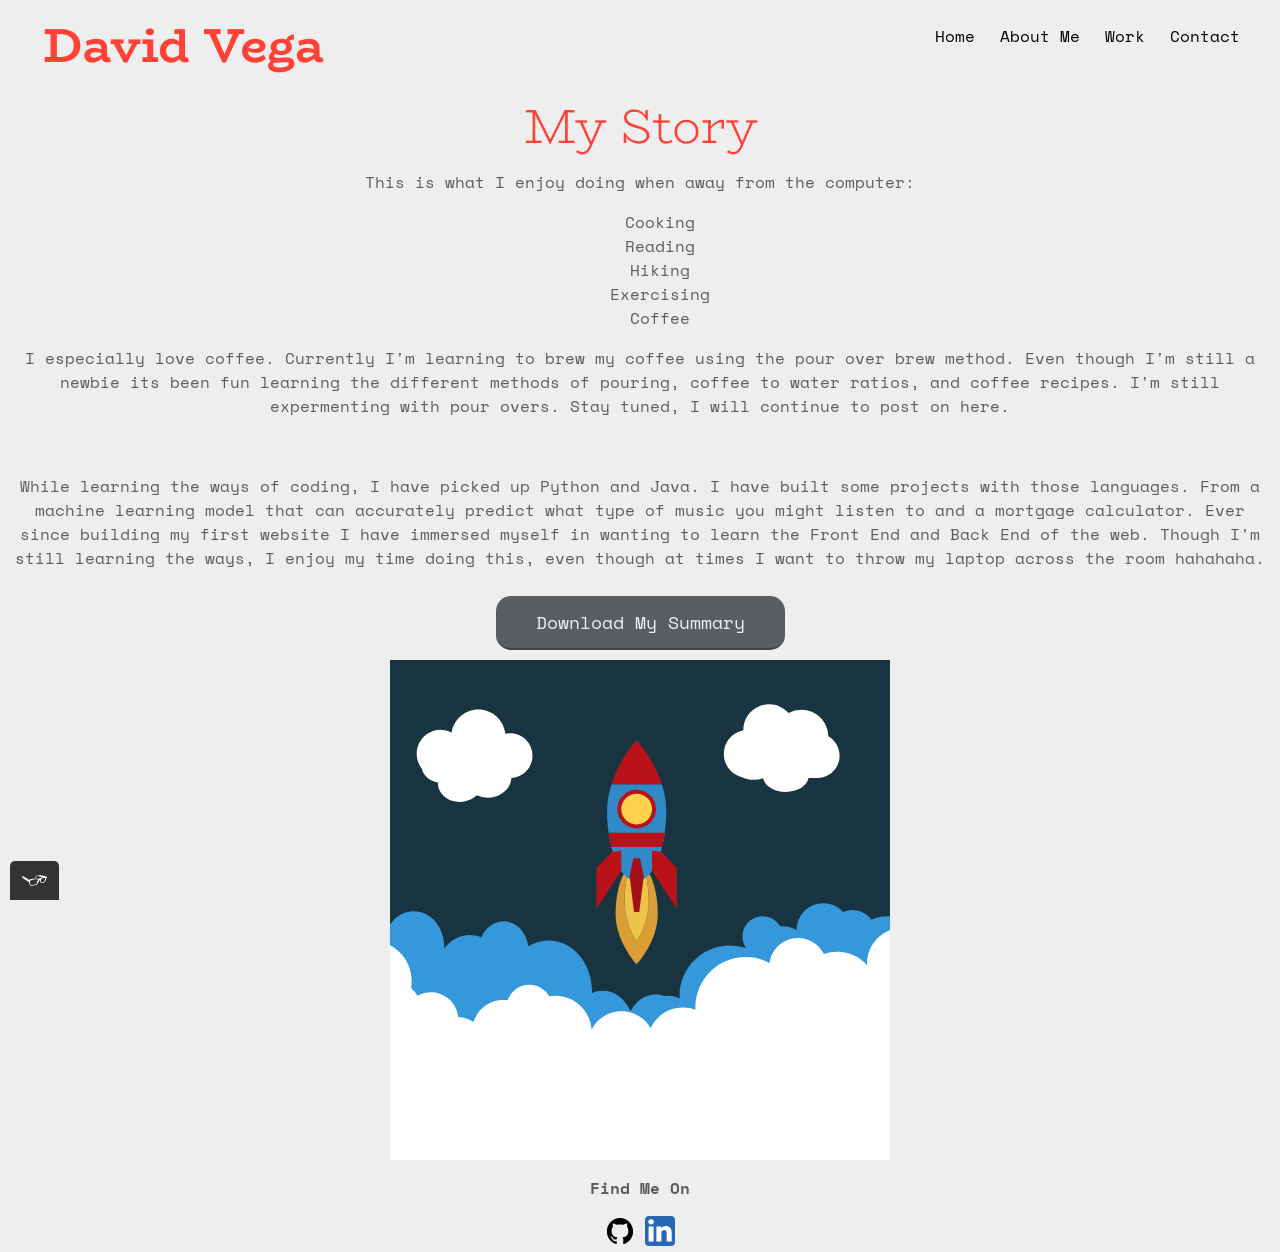
<file: about.html>
<!DOCTYPE html>
<html lang="en">
	<head>
		<meta charset="UTF-8" />
		<meta name="viewport" content="width=device-width, initial-scale=1.0" />
		<title>About Me</title>
		<!-- Google fonts-->
		<link rel="preconnect" href="https://fonts.gstatic.com" />
		<link
			href="https://fonts.googleapis.com/css2?family=BioRhyme:wght@300&display=swap"
			rel="stylesheet"
		/>
		<link rel="preconnect" href="https://fonts.gstatic.com" />
		<link
			href="https://fonts.googleapis.com/css2?family=Space+Mono&display=swap"
			rel="stylesheet"
		/>
		<!-- Style sheet-->
		<link rel="stylesheet" type="text/css" href="css/style.production.css" />
		<!-- Icon -->
		<link rel="shortcut icon" href="img/favicon-32x32.png" />
	</head>

	<body>
		<!-- About nav menu -->
		<header class="page-header">
			<!-- Add your logo here -->
			<img
				src="img/david-vega-logo.png"
				class="page-header__item"
				alt="Personal logo of David Vega, a text logo in uppercase letters that consists of my name"
			/>
			<nav class="main-navigation page-header__item">
				<ul class="navigation-list">
					<li role="presentation">
						<a href="index.html" role="menuitem" class="navigation-list__item"
							>Home</a
						>
					</li>
					<li role="presentation">
						<a
							href="about.html"
							role="menuitem"
							class="navigation-list__item navigation-list__item--active"
							>About Me
						</a>
					</li>
					<li role="presentation">
						<a href="work.html" role="menuitem" class="navigation-list__item"
							>Work</a
						>
					</li>
					<li role="presentation">
						<a href="contact.html" role="menuitem" class="navigation-list__item"
							>Contact</a
						>
					</li>
				</ul>
			</nav>
		</header>

		<header>
			<h1>My Story</h1>
		</header>

		<main>
			<!-- Info about me -->
			<div class="hobbies">
				<p>This is what I enjoy doing when away from the computer:</p>
				<ul>
					<li>Cooking</li>
					<li>Reading</li>
					<li>Hiking</li>
					<li>Exercising</li>
					<li>Coffee</li>
				</ul>
				<p>
					I especially love coffee. Currently I'm learning to brew my coffee
					using the pour over brew method. Even though I'm still a newbie its
					been fun learning the different methods of pouring, coffee to water
					ratios, and coffee recipes. I'm still expermenting with pour overs.
					Stay tuned, I will continue to post on here.
				</p>
				<br />
				<p>
					While learning the ways of coding, I have picked up Python and Java. I
					have built some projects with those languages. From a machine learning
					model that can accurately predict what type of music you might listen
					to and a mortgage calculator. Ever since building my first website I
					have immersed myself in wanting to learn the Front End and Back End of
					the web. Though I'm still learning the ways, I enjoy my time doing
					this, even though at times I want to throw my laptop across the room
					hahahaha.
				</p>
				<!-- Place PDF experience file -->
				<a href="#" class="button" download>Download My Summary</a>
			</div>

			<!-- SVG image-->
			<svg viewbox="0 0 800 800" width="500" height="500" id="space-boy">
				<path d="M800 800H0V0h800z" fill="#193441" id="path199" />
				<g id="g1127">
					<path
						d="M800 410.253V717.4a83.073 83.073 0 01-25.333-2.267v66.2H0V423.28C8.907 410.307 22.64 402 38.053 402c26.934 0 48.774 25.373 48.774 56.667 0 1.013-.027 2.013-.08 3.013C96.693 448.4 111.32 440 127.653 440c6.56 0 12.84 1.347 18.654 3.827 6.426-15.28 19.933-25.8 35.56-25.8 20.146 0 36.76 17.493 39.226 40.12 9.747-6.04 20.854-9.48 32.667-9.48 38.333 0 69.413 36.12 69.413 80.666 0 1.24-.026 2.454-.08 3.68 5.374-2.373 11.2-3.68 17.294-3.68 18.693 0 34.906 12.24 43.093 30.174.627.653 1.227 1.32 1.827 1.986 8.066-15.693 22.8-26.226 39.666-26.226 4.64 0 9.12.813 13.347 2.293a56.464 56.464 0 0125.107 3.453 84.197 84.197 0 01-.094-3.68c0-44.546 36.12-80.666 80.667-80.666a80.43 80.43 0 0125.893 4.266 32.212 32.212 0 01-5.893-18.6C564 424.48 578.48 410 596.333 410c11.96 0 22.387 6.493 27.987 16.147a51.792 51.792 0 013.227-.12c8.44 0 16.333 2.293 23.133 6.266-.013-.106-.013-.2-.013-.293 0-23.56 19.106-42.667 42.666-42.667 12.48 0 23.694 5.36 31.494 13.894A37.203 37.203 0 01740 400c12.467 0 23.493 6.12 30.28 15.507 7.387-3.534 15.653-5.507 24.387-5.507 1.8 0 3.573.08 5.333.253"
						fill="#3498db"
						id="blue-clouds"
					/>
				</g>
				<path
					id="right-cloud"
					style="fill: #ffffff"
					d="M 606.61133 70.666016 C 583.86333 70.666016 565.42188 89.106469 565.42188 111.85547 C 565.42188 112.03347 565.43255 112.20972 565.43555 112.38672 C 547.60055 115.77472 534.11328 131.43681 534.11328 150.25781 C 534.11328 168.68261 547.03964 184.07518 564.31641 187.89258 C 569.44953 190.23009 575.56987 191.59375 582.14648 191.59375 A 32.63056 22.881714 0 0 0 596.93164 189.12109 C 599.61449 201.52407 614.88383 211.0293 633.32031 211.0293 C 651.90715 211.0293 667.27073 201.36669 669.76758 188.81445 L 685.53125 188.81445 L 685.53125 188.76172 C 704.39125 187.75872 719.375 172.15202 719.375 153.04102 C 719.375 139.73102 712.10141 128.1278 701.31641 121.9668 C 700.95541 98.507797 681.83797 79.599609 658.29297 79.599609 A 42.839 42.839 0 0 0 637.69141 84.845703 C 630.14141 76.162703 619.02233 70.666016 606.61133 70.666016 z "
				/>
				<path
					id="left-cloud"
					style="fill: #ffffff"
					d="M 141.47656 79.103516 L 141.47656 79.105469 C 119.79556 79.105469 101.83859 95.045703 98.683594 115.8457 A 38.373 38.373 0 0 0 81.296875 111.69922 C 60.000875 111.69922 42.738281 128.96281 42.738281 150.25781 C 42.738281 159.20648 45.790891 167.44036 50.90625 173.98242 C 50.90657 173.98283 50.90593 173.98397 50.90625 173.98438 C 53.572786 185.11179 63.706256 193.79683 76.654297 195.9375 C 76.648717 196.07006 76.635612 196.20068 76.632812 196.33398 C 76.261135 213.37046 91.884497 227.18164 111.5293 227.18164 C 122.24724 227.18164 131.93964 223.06315 138.60156 216.56055 A 32.058635 37.021636 86.236625 0 0 156.30859 220.49023 C 176.62119 220.49023 193.42363 206.35808 194.15039 188.81445 L 194.1543 188.81445 L 194.1543 188.76172 C 213.0153 187.75972 228 172.15106 228 153.03906 C 228 133.28306 211.98356 117.26953 192.22656 117.26953 C 189.59056 117.26953 187.02378 117.56152 184.55078 118.10352 C 182.39678 96.210516 163.93456 79.103516 141.47656 79.103516 z "
				/>
				<g id="g1130">
					<path
						d="M 800,432.307 V 800 H 0 V 456.427 c 20.587,10.64 34.667,32.133 34.667,56.906 0,3.92 -0.374,7.76 -1.054,11.494 a 48.627,48.627 0 0 1 10.374,12.293 44.057,44.057 0 0 1 21.306,-5.467 c 22.774,0 41.534,17.227 43.96,39.36 a 48.958,48.958 0 0 1 24.6,8.36 C 139.64,558.96 158.4,544 180.667,544 c 2.56,0 5.066,0.2 7.52,0.573 C 193,530 206.733,519.48 222.933,519.48 c 13.64,0 25.534,7.467 31.827,18.533 a 58.945,58.945 0 0 1 9.773,-0.826 c 30.72,0 55.88,23.813 58.027,54 8.893,-17.36 26.96,-29.254 47.8,-29.254 20.04,0 37.507,10.987 46.733,27.254 8.92,-19.574 28.654,-33.187 51.574,-33.187 7.08,0 13.84,1.307 20.093,3.68 A 84.197,84.197 0 0 1 488.667,556 c 0,-44.547 36.12,-80.667 80.666,-80.667 13.72,0 26.64,3.44 37.96,9.48 2.88,-22.626 22.187,-40.12 45.587,-40.12 18.16,0 33.853,10.52 41.32,25.8 6.76,-2.48 14.067,-3.826 21.68,-3.826 18.987,0 35.987,8.4 47.533,21.68 -0.053,-1 -0.08,-2 -0.08,-3.014 0,-24.253 15.24,-44.946 36.667,-53.026"
						id="white-clouds"
						style="fill: #ffffff"
					/>
				</g>
				<g id="g300" />
				<g id="rocket-ship" transform="translate(-18.947612,3.445021)">
					<g id="g204">
						<g id="g193">
							<path
								d="m 405.121,325.139 c -8.657,5.338 -15.97,18.639 -20.469,36.437 -1.284,5.052 -2.33,10.475 -3.12,16.174 -1.103,7.927 -1.694,16.405 -1.694,25.217 0,10.598 1.93,20.704 4.861,29.97 h 0.004 c 9.345,29.555 28.912,50.428 28.912,50.428 0,0 19.567,-20.873 28.912,-50.428 h 0.004 c 2.93,-9.266 4.862,-19.372 4.862,-29.97 0,-8.812 -0.588,-17.29 -1.694,-25.217 -0.788,-5.699 -1.837,-11.122 -3.12,-16.174 -4.498,-17.798 -11.811,-31.099 -20.47,-36.437 3.356,5.473 6.167,14.084 8.084,24.693 0.735,4.044 1.335,8.385 1.786,12.947 0.632,6.346 0.97,13.133 0.97,20.188 0,8.484 -1.104,16.575 -2.783,23.994 h -0.002 c -5.35,23.66 -16.549,40.37 -16.549,40.37 0,0 -11.198,-16.71 -16.549,-40.37 h -0.002 c -1.677,-7.419 -2.783,-15.51 -2.783,-23.994 0,-7.055 0.338,-13.842 0.969,-20.188 0.452,-4.562 1.052,-8.903 1.787,-12.947 1.917,-10.61 4.728,-19.22 8.084,-24.693 z"
								fill="#db9e36"
								id="outer-flame"
							/>
							<path
								d="m 413.615,322.564 c -2.934,0 -5.78,0.901 -8.494,2.575 -3.356,5.473 -6.167,14.084 -8.084,24.693 -0.735,4.044 -1.335,8.385 -1.787,12.947 -0.63,6.346 -0.969,13.133 -0.969,20.188 0,8.484 1.106,16.575 2.783,23.994 h 0.002 c 5.351,23.66 16.55,40.37 16.55,40.37 0,0 11.199,-16.71 16.548,-40.37 h 0.002 c 1.679,-7.419 2.783,-15.51 2.783,-23.994 0,-7.055 -0.338,-13.842 -0.97,-20.188 -0.451,-4.562 -1.051,-8.903 -1.786,-12.947 -1.917,-10.61 -4.728,-19.22 -8.084,-24.693 -2.714,-1.674 -5.56,-2.575 -8.494,-2.575 z"
								fill="#edc449"
								id="inner-flame"
							/>
							<path
								d="m 413.615,125.033 c 0,0 -27.419,29.252 -40.513,70.666 h 81.029 c -13.097,-41.414 -40.516,-70.666 -40.516,-70.666 z"
								fill="#b9121b"
								id="path215"
							/>
							<path
								d="m 373.096,195.7 c -4.107,12.986 -6.815,27.146 -6.815,42 0,12.346 0.829,24.227 2.375,35.333 1.107,7.987 2.571,15.586 4.371,22.666 8.28,32.76 23.362,54.668 40.588,54.668 17.227,0 32.306,-21.908 40.586,-54.668 1.802,-7.08 3.269,-14.68 4.375,-22.666 1.547,-11.106 2.373,-22.987 2.373,-35.334 0,-14.853 -2.706,-29.013 -6.812,-42 h -81.041 z"
								fill="#2f8ac7"
								id="path217"
							/>
							<path
								d="m 388.947,301.033 -15.845,3.555 -23.71,24.889 v 64.89 l 39.555,-60.498 z m 49.336,0 v 32.836 l 39.555,60.498 v -64.89 l -23.707,-24.89 z m -24.668,-96.888 c -17.06,0 -30.888,13.828 -30.888,30.888 0,17.059 13.828,30.889 30.888,30.889 17.059,0 30.889,-13.83 30.889,-30.889 0,-17.06 -13.83,-30.888 -30.889,-30.888 z"
								fill="#b9121b"
								id="path219"
							/>
							<path
								d="m 413.615,210.367 c -13.624,0 -24.668,11.044 -24.668,24.666 0,13.623 11.044,24.666 24.668,24.666 13.623,0 24.668,-11.043 24.668,-24.666 0,-13.622 -11.045,-24.666 -24.668,-24.666 z"
								fill="#ffd34e"
								id="path221"
							/>
							<path
								d="m 368.656,273.033 4.371,22.666 h 81.174 c 1.802,-7.08 3.269,-14.68 4.375,-22.666 z"
								fill="#b9121b"
								id="path223"
							/>
							<path
								d="m 408.27,313.7 -5.987,28 7.178,58 h 8.309 l 7.18,-58 -5.99,-28 z"
								fill="#a31018"
								id="path225"
							/>
						</g>
					</g>
				</g>
			</svg>
		</main>

		<footer class="page-footer">
			<p>
				<strong>Find Me On</strong>
			</p>
			<nav class="social-media">
				<a
					href="https://github.com/sirius6323"
					class="social-media-platform"
					target="_blank"
				>
					<img
						src="img/github-icon.svg"
						alt="Github logo icon image"
						width="30"
						height="30"
					/>
				</a>
				<a
					href="https://www.linkedin.com/in/david-vega-332724102/"
					class="social-media-platform"
					target="_blank"
				>
					<img
						src="img/linkedin-icon.svg"
						alt="LinkedIn logo icon image"
						width="30"
						height="30"
					/>
				</a>
			</nav>
		</footer>

		<script src="js/tota11y.min.js"></script>
	</body>
</html>
</file>
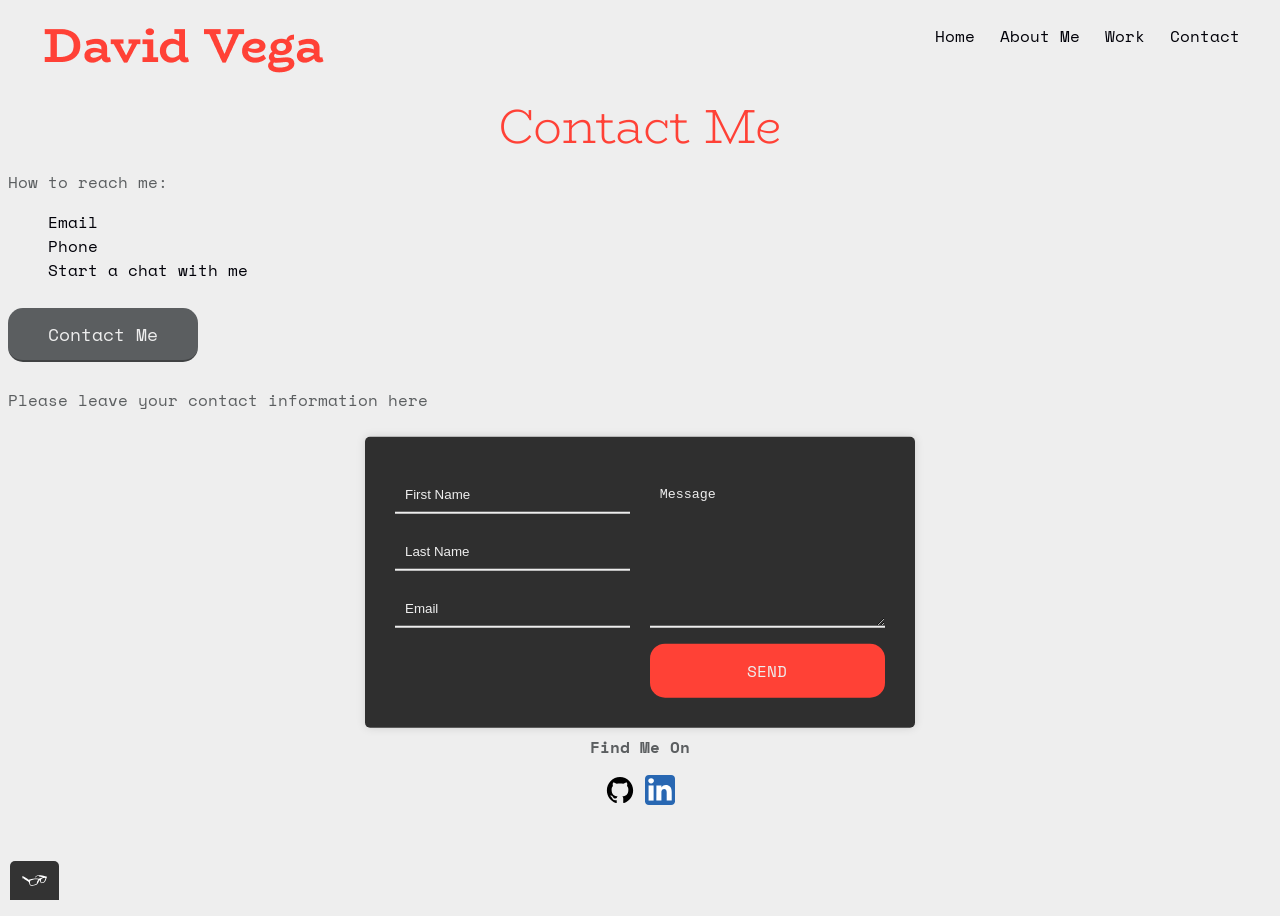
<file: contact.html>
<!DOCTYPE html>
<html lang="en">
	<head>
		<meta charset="UTF-8" />
		<meta name="viewport" content="width=device-width, initial-scale=1.0" />
		<title>Contact David Vega</title>
		<!-- Google fonts-->
		<link rel="preconnect" href="https://fonts.gstatic.com" />
		<link
			href="https://fonts.googleapis.com/css2?family=BioRhyme:wght@300&display=swap"
			rel="stylesheet"
		/>
		<link rel="preconnect" href="https://fonts.gstatic.com" />
		<link
			href="https://fonts.googleapis.com/css2?family=Space+Mono&display=swap"
			rel="stylesheet"
		/>
		<!-- Style sheet-->
		<link rel="stylesheet" type="text/css" href="css/style.production.css" />
		<!-- Icon -->
		<link rel="shortcut icon" href="img/favicon-32x32.png" />
	</head>

	<body>
		<!-- Contact nav menu -->
		<header class="page-header">
			<img
				src="img/david-vega-logo.png"
				class="page-header__item"
				alt="Personal logo of David Vega, a text logo in uppercase letters that consists of my name"
			/>
			<nav class="main-navigation page-header__item">
				<ul class="navigation-list">
					<li role="presentation">
						<a href="index.html" role="menuitem" class="navigation-list__item"
							>Home</a
						>
					</li>
					<li role="presentation">
						<a href="about.html" role="menuitem" class="navigation-list__item"
							>About Me</a
						>
					</li>
					<li role="presentation">
						<a href="work.html" role="menuitem" class="navigation-list__item"
							>Work</a
						>
					</li>
					<li role="presentation">
						<a
							href="contact.html"
							role="menuitem"
							class="navigation-list__item navigation-list__item--active"
							>Contact</a
						>
					</li>
				</ul>
			</nav>
		</header>

		<header>
			<h1>Contact Me</h1>
		</header>
		<!-- Main contact content -->
		<main>
			<p>How to reach me:</p>
			<ul>
				<li>
					<a href="mailto:sirius6323@gmail.com">Email</a>
				</li>
				<li>
					<a href="tel:+17024615846">Phone</a>
				</li>
				<li>
					<a href="skype:live:.cid.55097bf318078f0b?chat"
						>Start a chat with me</a
					>
				</li>
			</ul>
			<!-- CTA button -->
			<a class="button" href="mailto:sirius6323@gmail.com">Contact Me</a>

			<p>Please leave your contact information here</p>
			<!-- User contact form -->
			<form action="#" method="post" class="form-container" autocomplete="off">
				<div class="contact-form">
					<div class="input-fields">
						<label class="form-labels" for="form-first-name"></label>
						<input
							type="text"
							name="first-name"
							id="form-first-name"
							placeholder="First Name"
							required
						/>

						<label class="form-labels" for="form-last-name"></label>
						<input
							type="text"
							name="last-name"
							id="form-last-name"
							placeholder="Last Name"
							required
						/>

						<label class="form-labels" for="form-email"></label>
						<input
							type="email"
							name="email"
							id="form-email"
							placeholder="Email"
							required
						/>
					</div>
					<div class="message-container">
						<label class="form-labels" for="form-message"></label>
						<textarea
							name="message"
							id="form-message"
							placeholder="Message"
						></textarea>
						<div class="contact-button">Send</div>
					</div>
				</div>
			</form>
		</main>

		<footer class="page-footer">
			<p>
				<strong>Find Me On</strong>
			</p>
			<nav class="social-media">
				<a
					href="https://github.com/sirius6323"
					class="social-media-platform"
					target="_blank"
				>
					<img
						src="img/github-icon.svg"
						alt="Github logo icon image"
						width="30"
						height="30"
					/>
				</a>
				<a
					href="https://www.linkedin.com/in/david-vega-332724102/"
					class="social-media-platform"
					target="_blank"
				>
					<img
						src="img/linkedin-icon.svg"
						alt="LinkedIn logo icon image"
						width="30"
						height="30"
					/>
				</a>
			</nav>
		</footer>

		<script src="js/tota11y.min.js"></script>
	</body>
</html>
</file>
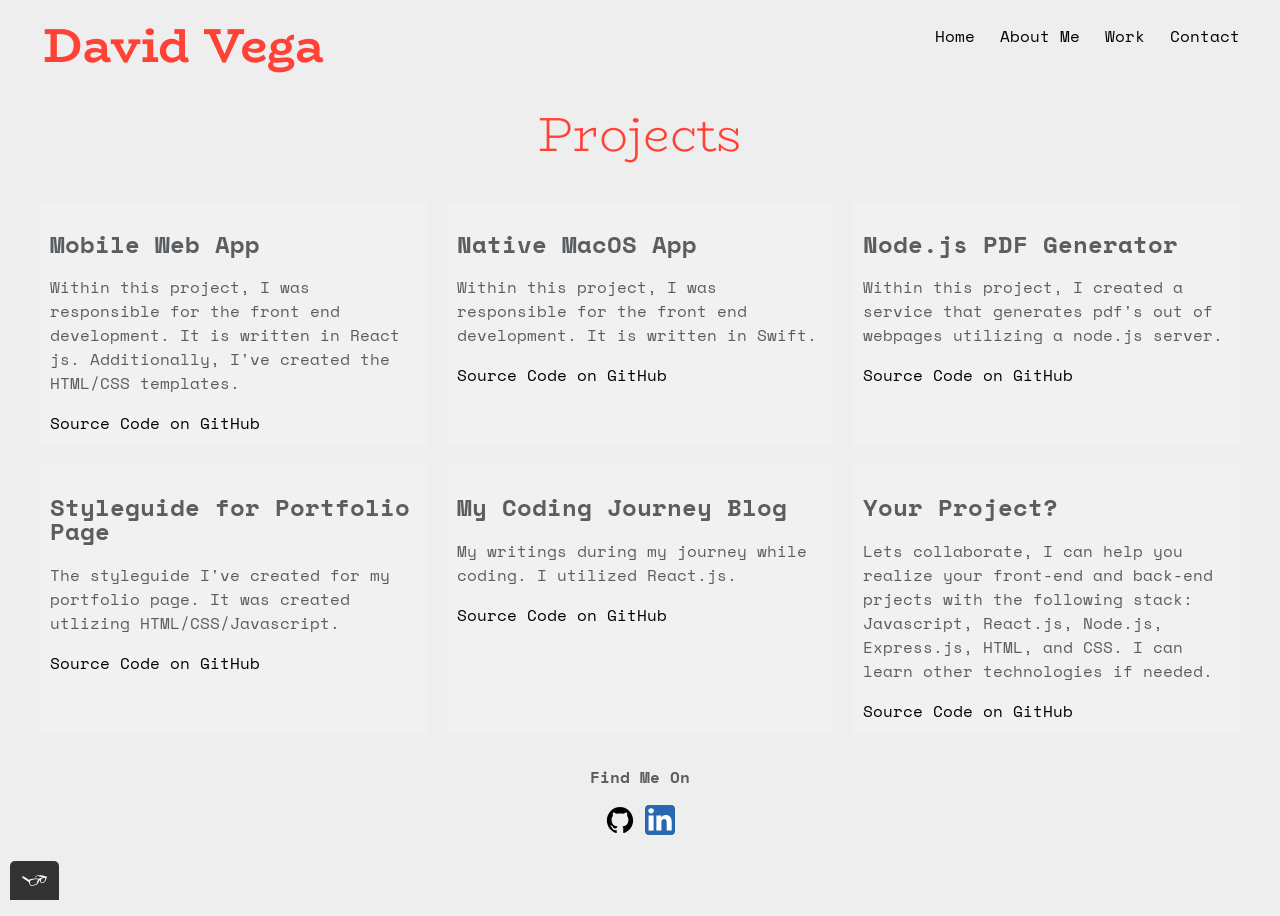
<file: work.html>
<!DOCTYPE html>
<html lang="en">
	<head>
		<meta charset="UTF-8" />
		<meta name="viewport" content="width=device-width, initial-scale=1.0" />
		<title>Projects</title>
		<!-- Google fonts-->
		<link rel="preconnect" href="https://fonts.gstatic.com" />
		<link
			href="https://fonts.googleapis.com/css2?family=BioRhyme:wght@300&display=swap"
			rel="stylesheet"
		/>
		<link rel="preconnect" href="https://fonts.gstatic.com" />
		<link
			href="https://fonts.googleapis.com/css2?family=Space+Mono&display=swap"
			rel="stylesheet"
		/>
		<!-- Style sheet-->
		<link rel="stylesheet" type="text/css" href="css/style.production.css" />
		<!-- Icon -->
		<link rel="shortcut icon" href="img/favicon-32x32.png" />
	</head>

	<body>
		<!-- Work nav menu -->
		<header class="page-header">
			<!-- Add your logo here -->
			<img
				src="img/david-vega-logo.png"
				class="page-header__item"
				alt="Personal logo of David Vega, a text logo in uppercase letters that consists of my name"
			/>
			<nav class="main-navigation page-header__item">
				<ul class="navigation-list">
					<li role="presentation">
						<a href="index.html" role="menuitem" class="navigation-list__item"
							>Home</a
						>
					</li>
					<li role="presentation">
						<a href="about.html" role="menuitem" class="navigation-list__item"
							>About Me</a
						>
					</li>
					<li role="presentation">
						<a
							href="work.html"
							role="menuitem"
							class="navigation-list__item navigation-list__item--active"
							>Work</a
						>
					</li>
					<li role="presentation">
						<a href="contact.html" role="menuitem" class="navigation-list__item"
							>Contact</a
						>
					</li>
				</ul>
			</nav>
		</header>

		<main>
			<!-- Place projects here -->
			<section>
				<h1>Projects</h1>
				<div class="projects-list">
					<!-- Grid projects will go here -->
					<div class="projects-item">
						<h2>Mobile Web App</h2>
						<p>
							Within this project, I was responsible for the front end
							development. It is written in React js. Additionally, I've created
							the HTML/CSS templates.
						</p>
						<a href="#">Source Code on GitHub</a>
					</div>

					<div class="projects-item">
						<h2>Native MacOS App</h2>
						<p>
							Within this project, I was responsible for the front end
							development. It is written in Swift.
						</p>
						<a href="#">Source Code on GitHub</a>
					</div>

					<div class="projects-item">
						<h2>Node.js PDF Generator</h2>
						<p>
							Within this project, I created a service that generates pdf's out
							of webpages utilizing a node.js server.
						</p>
						<a href="#">Source Code on GitHub</a>
					</div>

					<div class="projects-item">
						<h2>Styleguide for Portfolio Page</h2>
						<p>
							The styleguide I've created for my portfolio page. It was created
							utlizing HTML/CSS/Javascript.
						</p>
						<a href="#">Source Code on GitHub</a>
					</div>

					<div class="projects-item">
						<h2>My Coding Journey Blog</h2>
						<p>
							My writings during my journey while coding. I utilized React.js.
						</p>
						<a href="#">Source Code on GitHub</a>
					</div>

					<div class="projects-item">
						<h2>Your Project?</h2>
						<p>
							Lets collaborate, I can help you realize your front-end and
							back-end prjects with the following stack: Javascript, React.js,
							Node.js, Express.js, HTML, and CSS. I can learn other technologies
							if needed.
						</p>
						<a href="#">Source Code on GitHub</a>
					</div>
				</div>
			</section>
		</main>

		<footer class="page-footer">
			<p>
				<strong>Find Me On</strong>
			</p>
			<nav class="social-media">
				<a
					href="https://github.com/sirius6323"
					class="social-media-platform"
					target="_blank"
				>
					<img
						src="img/github-icon.svg"
						alt="Github logo icon image"
						width="30"
						height="30"
					/>
				</a>
				<a
					href="https://www.linkedin.com/in/david-vega-332724102/"
					class="social-media-platform"
					target="_blank"
				>
					<img
						src="img/linkedin-icon.svg"
						alt="LinkedIn logo icon image"
						width="30"
						height="30"
					/>
				</a>
			</nav>
		</footer>

		<script src="js/tota11y.min.js"></script>
	</body>
</html>
</file>
<file: css/style.production.css>
/*
* Prefixed by https://autoprefixer.github.io
* PostCSS: v7.0.29,
* Autoprefixer: v9.7.6
* Browsers: last 4 version
*/

/* Colors Used 
Headings: #ff4136
Text:  #5b5e60
Background: #eee
Menu: #000008;
Flexbox Background: #f1f1f1
*/

* {
	-webkit-box-sizing: border-box;
	box-sizing: border-box;
}

body {
	font-family: 'Space Mono', Courier, monospace;
	background-color: #eee;
	color: #5b5e60;
	line-height: 24px;
	font-size: 16px;
	scrollbar-width: thin;
	scrollbar-color: var(--headings-color);
	height: 100vh;
}

h1 {
	font-family: 'BioRhyme', serif;
	color: #ff4136;
	font-size: 48px;
	font-weight: 300;
	text-align: center;
}

/* Nav menu styling */
.nav-menu {
	text-align: center;
	vertical-align: middle;
	float: right;
	padding: 8px;
	margin: 16px 0;
}

.nav-menu li {
	padding: 8px;
	display: inline;
	text-decoration: none;
	font-size: 16px;
}

ul {
	list-style-type: none;
}

li {
	list-style-type: none;
}

/* Adds text color to links */
a {
	color: #000008;
	text-decoration: none;
}

/* Header styling*/
.page-header {
	display: -webkit-box;
	display: -ms-flexbox;
	display: flex;
	width: 100%;
	padding-left: 32px;
	padding-right: 32px;
	overflow: hidden;
	border-bottom-style: solid;
	border-bottom: 1px;
}

.page-header__item {
	-webkit-box-flex: 0;
	-ms-flex: 0 1 200px;
	flex: 0 1 200px;
}

.page-header__item:last-child {
	-webkit-box-flex: 1;
	-ms-flex-positive: 1;
	flex-grow: 1;
	text-align: right;
}

.navigation-list li {
	display: inline-block;
	margin-left: 15px;
	font-size: 16px;
}

/* Work styling */
.projects-list {
	display: -ms-grid;
	display: grid;
	-ms-grid-columns: 1fr 20px 1fr 20px 1fr;
	grid-template-columns: 1fr 1fr 1fr;
	grid-gap: 20px;
	padding: 16px 32px;
}

.projects-item {
	padding: 10px;
	background-color: #f1f1f1;
}

/* Grid fallback */
@supports (display: grid) {
	.projects-list {
		display: -ms-grid;
		display: grid;
		-ms-grid-columns: 1fr 20px 1fr 20px 1fr;
		grid-template-columns: 1fr 1fr 1fr;
		grid-gap: 20px;
		margin: 0;
	}

	.projects-item {
		background-color: #f1f1f1;
		width: auto;
		min-height: auto;
		margin: 0;
	}
}

.projects-item:hover {
	border: 1px solid;
	padding: 10px;
	box-shadow: 10px 10px 8px #5b5e60;
	transition-duration: 0.1s;
}

/* Pseudo states for links */
a:visited {
	color: #000008;
}

a:hover,
a:focus {
	color: #000008;
}

.button:hover {
	background-color: #ff4136;
	opacity: 0.8;
	color: #eee;
}

.button:focus {
	color: #eee;
}

a:active {
	color: #30475e;
}

/* Button styling */
.button {
	background-color: #5b5e60;
	color: #eee;
	cursor: pointer;
	padding: 14px 40px;
	margin: 10px 0;
	text-align: center;
	display: inline-block;
	font-size: 18px;
	font-family: inherit;
	border: none;
	text-decoration: none;
	border-radius: 15px;
	border-bottom: 2px solid rgba(0, 0, 0, 0.3);
	-webkit-transition: 0.8s opacity ease-in-out;
	-o-transition: 0.8s opacity ease-in-out;
	transition: 0.8s opacity ease-in-out;
}

/* Form Styling */
.form-container {
	position: relative;
	transform: translateY(3%);
	width: 100%;
	padding: 0 20px;
}

.contact-form {
	font-family: 'Space Mono';
	max-width: 550px;
	margin: 0 auto;
	background: rgba(0, 0, 0, 0.8);
	padding: 30px;
	border-radius: 5px;
	display: flex;
	box-shadow: 0 0 10px rgba(0, 0, 0, 0.13);
}

.input-fields {
	display: flex;
	flex-direction: column;
	margin-right: 4%;
}

.input-fields,
.message-container {
	width: 48%;
}

.input-fields #form-first-name,
#form-last-name,
#form-email,
.message-container textarea {
	margin: 10px 0;
	background: transparent;
	border: 0;
	border-bottom: 2px solid #eee;
	padding: 10px;
	color: #eee;
	width: 100%;
	font-weight: 500;
}

.message-container textarea {
	height: 151px;
}

::-webkit-input-placeholder {
	color: #eee;
}

::-moz-input-placeholder {
	color: #eee;
}

::-ms-input-placeholder {
	color: #eee;
}

::-website-input-autofill-selected {
	background-color: transparent;
}

.contact-button {
	background: #ff4136;
	text-align: center;
	padding: 15px;
	border-radius: 15px;
	color: #eee;
	cursor: pointer;
	text-transform: uppercase;
	font-weight: 400;
}

/* Table styling */
table {
	table-layout: fixed;
	width: 50%;
	border-collapse: collapse;
	border: 3px solid #5b5e60;
}

th,
td {
	padding: 20px;
}

thead th {
	font-family: 'BioRhyme', serif;
}

th {
	letter-spacing: 2px;
}

td {
	letter-spacing: 1px;
}

tbody {
	font-family: 'Space Mono', Courier, monospace;
	text-align: center;
}

td {
	font-family: 'Space Mono', Courier, monospace;
	text-align: center;
}

/* Profile styling */
.profile {
	max-width: 700px;
	margin: 0 auto;
}

.profile-portrait {
	float: left;
	height: auto;
	margin-right: 40px;
}

/* About me styling*/
.hobbies {
	margin: 0 auto;
	text-align: center;
	display: block;
}

#space-boy {
	margin: 0 auto;
	text-align: center;
	display: block;
}

/* Footer styling */

.page-footer {
	clear: both;
	display: -webkit-box;
	display: -ms-flexbox;
	display: flex;
	-webkit-box-orient: vertical;
	-webkit-box-direction: normal;
	-ms-flex-direction: column;
	flex-direction: column;
	text-align: center;
}

/* Animation */

@-webkit-keyframes color-change-inner {
	0% {
		fill: #edc655;
	}
	100% {
		fill: #fcffad;
	}
}

@keyframes color-change-inner {
	0% {
		fill: #edc655;
	}
	100% {
		fill: #fcffad;
	}
}

@-webkit-keyframes color-change-outer {
	0% {
		fill: #db9e36;
	}
	100% {
		fill: #f76414;
	}
}

@keyframes color-change-outer {
	0% {
		fill: #db9e36;
	}
	100% {
		fill: #f76414;
	}
}

/* Rocket flame animation */
#inner-flame {
	-webkit-animation: color-change-inner 4s infinite alternate linear;
	animation: color-change-inner 4s infinite alternate linear;
}

#outer-flame {
	-webkit-animation: color-change-outer 2s infinite alternate linear;
	animation: color-change-outer 2s infinite alternate linear;
	-webkit-animation-delay: 1s;
	animation-delay: 1s;
}

/* Cloud animation */
#right-cloud {
	-webkit-animation: right-cloud-move 10s infinite alternate linear;
	animation: right-cloud-move 10s infinite alternate linear;
}

#left-cloud {
	-webkit-animation: left-cloud-move 10s infinite alternate linear;
	animation: left-cloud-move 10s infinite alternate linear;
}

#blue-clouds {
	-webkit-animation: blue-clouds-vert 5s infinite alternate linear;
	animation: blue-clouds-vert 5s infinite alternate linear;
}

#white-clouds {
	-webkit-animation: white-clouds-vert 5s infinite alternate linear;
	animation: white-clouds-vert 5s infinite alternate linear;
}

#rocket-ship {
	-webkit-animation: rocket-blast-off 2s infinite linear;
	animation: rocket-blast-off 2s infinite linear;
}

/* Animations */

@-webkit-keyframes right-cloud-move {
	from {
		-webkit-transform: translate(0, 20px);
		transform: translate(0, 20px);
	}
	to {
		-webkit-transform: translate(50px, 20px);
		transform: translate(50px, 20px);
	}
}

@keyframes right-cloud-move {
	from {
		-webkit-transform: translate(0, 20px);
		transform: translate(0, 20px);
	}
	to {
		-webkit-transform: translate(50px, 20px);
		transform: translate(50px, 20px);
	}
}

@-webkit-keyframes left-cloud-move {
	from {
		-webkit-transform: translate(0, 20px);
		transform: translate(0, 20px);
	}
	to {
		-webkit-transform: translate(70px, 20px);
		transform: translate(70px, 20px);
	}
}

@keyframes left-cloud-move {
	from {
		-webkit-transform: translate(0, 20px);
		transform: translate(0, 20px);
	}
	to {
		-webkit-transform: translate(70px, 20px);
		transform: translate(70px, 20px);
	}
}

@-webkit-keyframes blue-clouds-vert {
	from {
		-webkit-transform: translate(0, 20px);
		transform: translate(0, 20px);
	}
	to {
		-webkit-transform: translate(0, 60px);
		transform: translate(0, 60px);
	}
}

@keyframes blue-clouds-vert {
	from {
		-webkit-transform: translate(0, 20px);
		transform: translate(0, 20px);
	}
	to {
		-webkit-transform: translate(0, 60px);
		transform: translate(0, 60px);
	}
}

@-webkit-keyframes white-clouds-vert {
	from {
		-webkit-transform: translate(0, 90px);
		transform: translate(0, 90px);
	}
	to {
		-webkit-transform: translate(0, 60px);
		transform: translate(0, 60px);
	}
}

@keyframes white-clouds-vert {
	from {
		-webkit-transform: translate(0, 90px);
		transform: translate(0, 90px);
	}
	to {
		-webkit-transform: translate(0, 60px);
		transform: translate(0, 60px);
	}
}

@-webkit-keyframes rocket-blast-off {
	0% {
		-webkit-transform: rotate(30deg) translate(0, 50%);
		transform: rotate(30deg) translate(0, 50%);
	}
	100% {
		-webkit-transform: translate(0, -60%);
		transform: translate(0, -60%);
	}
}

@keyframes rocket-blast-off {
	0% {
		-webkit-transform: rotate(30deg) translate(0, 50%);
		transform: rotate(30deg) translate(0, 50%);
	}
	100% {
		-webkit-transform: translate(0, -60%);
		transform: translate(0, -60%);
	}
}

/* Media queries */

@media all and (max-width: 500px) {
	.projects-list {
		-ms-grid-columns: 1fr;
		grid-template-columns: 1fr;
	}
	.page-header__item {
		width: 150px;
	}
}

@media all and (min-width: 500px) and (max-width: 750px) {
	.projects-list {
		-ms-grid-columns: 1fr 20px 1fr;
		grid-template-columns: 1fr 1fr;
	}
}

@media all and (max-width: 750px) {
	.projects-list {
		grid-gap: 10px;
	}

	.projects-item:last-child {
		grid-column: auto / auto;
		grid-row: auto / auto;
	}

	h1 {
		font-size: 35px;
	}
}

/* Media for form */
@media all and (max-width: 600px) {
	.contact-form {
		flex-direction: column;
	}
	.message-container textarea {
		height: 80px;
	}
	.input-fields,
	.message-container {
		width: 100%;
	}
}
</file>
